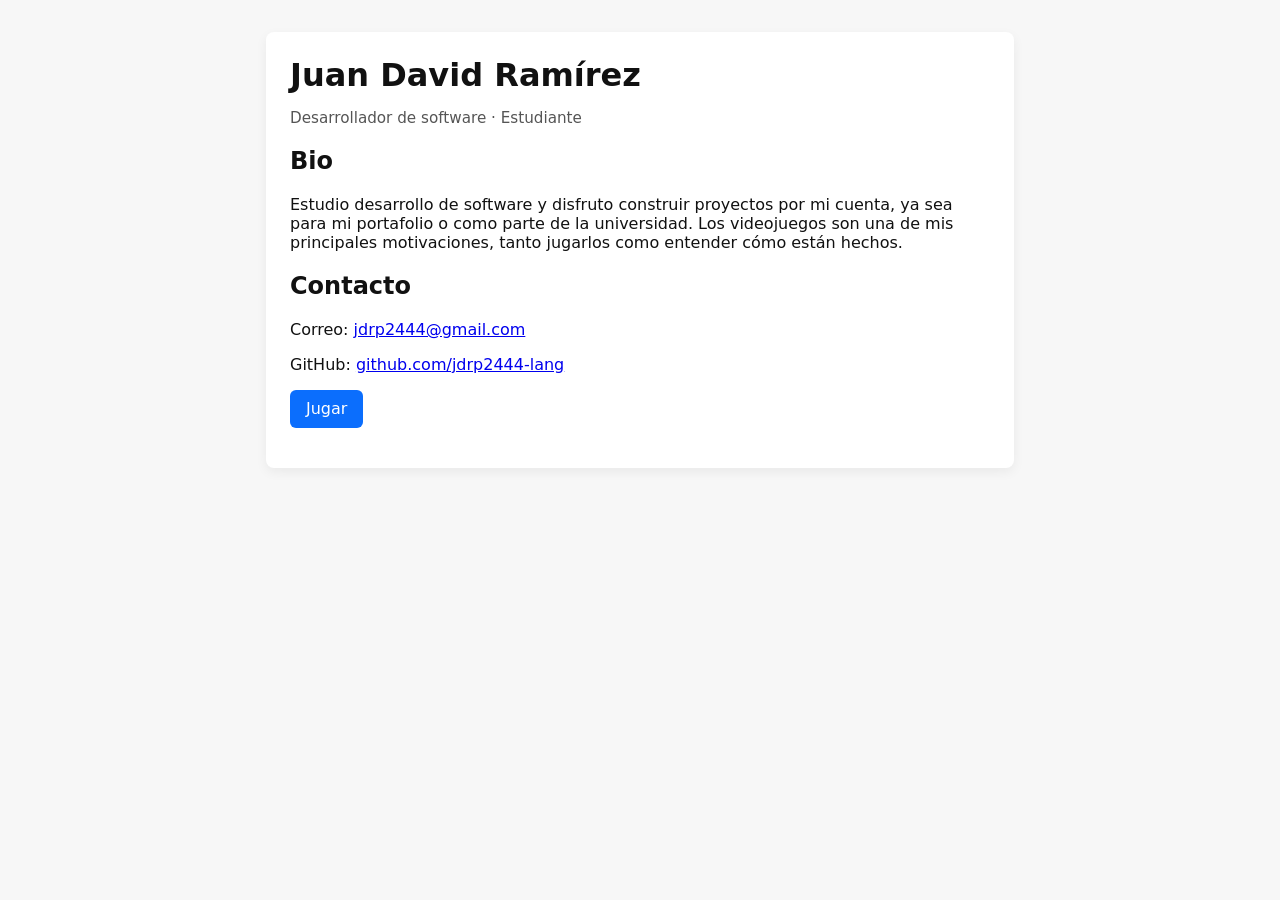
<file: index.html>
<!doctype html>
<html lang="es">    
<head>
	<meta charset="utf-8">
	<meta name="viewport" content="width=device-width,initial-scale=1">
	<title>Serpiente Analytics</title>

	<!-- Google tag (gtag.js) -->
	<script async src="https://www.googletagmanager.com/gtag/js?id=G-P49GZ44WM7"></script>
	<script>
		window.dataLayer = window.dataLayer || [];
		function gtag(){dataLayer.push(arguments);}
		gtag('js', new Date());
		gtag('config', 'G-P49GZ44WM7');
	</script>

	<style>
		body{font-family:system-ui,-apple-system,Segoe UI,Roboto,Arial;margin:2rem;background:#f7f7f7;color:#111}
		.container{max-width:700px;margin:0 auto;background:#fff;padding:1.5rem;border-radius:8px;box-shadow:0 4px 12px rgba(0,0,0,.06)}
		header h1{margin:0 0 .25rem}
		section{margin:1rem 0}
		.button-link{display:inline-block;padding:.6rem 1rem;background:#0b6efd;color:#fff;text-decoration:none;border-radius:6px}
		.muted{color:#555;font-size:.95rem}
	</style>
</head>
<body>
	<div class="container">
		<header>
			<h1>Juan David Ramírez</h1>
			<p class="muted">Desarrollador de software · Estudiante</p>
		</header>

		<section id="bio">
			<h2>Bio</h2>
			<p>Estudio desarrollo de software y disfruto construir proyectos por mi cuenta, ya sea para mi portafolio o como parte de la universidad. Los videojuegos son una de mis principales motivaciones, tanto jugarlos como entender cómo están hechos.</p>
		</section>

		<section id="contacto">
			<h2>Contacto</h2>
			<p>Correo: <a href="mailto:jdrp2444@gmail.com">jdrp2444@gmail.com</a></p>
			<p>GitHub: <a href="https://github.com/jdrp2444-lang" target="_blank" rel="noopener">github.com/jdrp2444-lang</a></p>
		</section>

		<p>
			<a class="button-link" href="juego.html">Jugar</a>
		</p>
	</div>
</body>
</html>
</file>
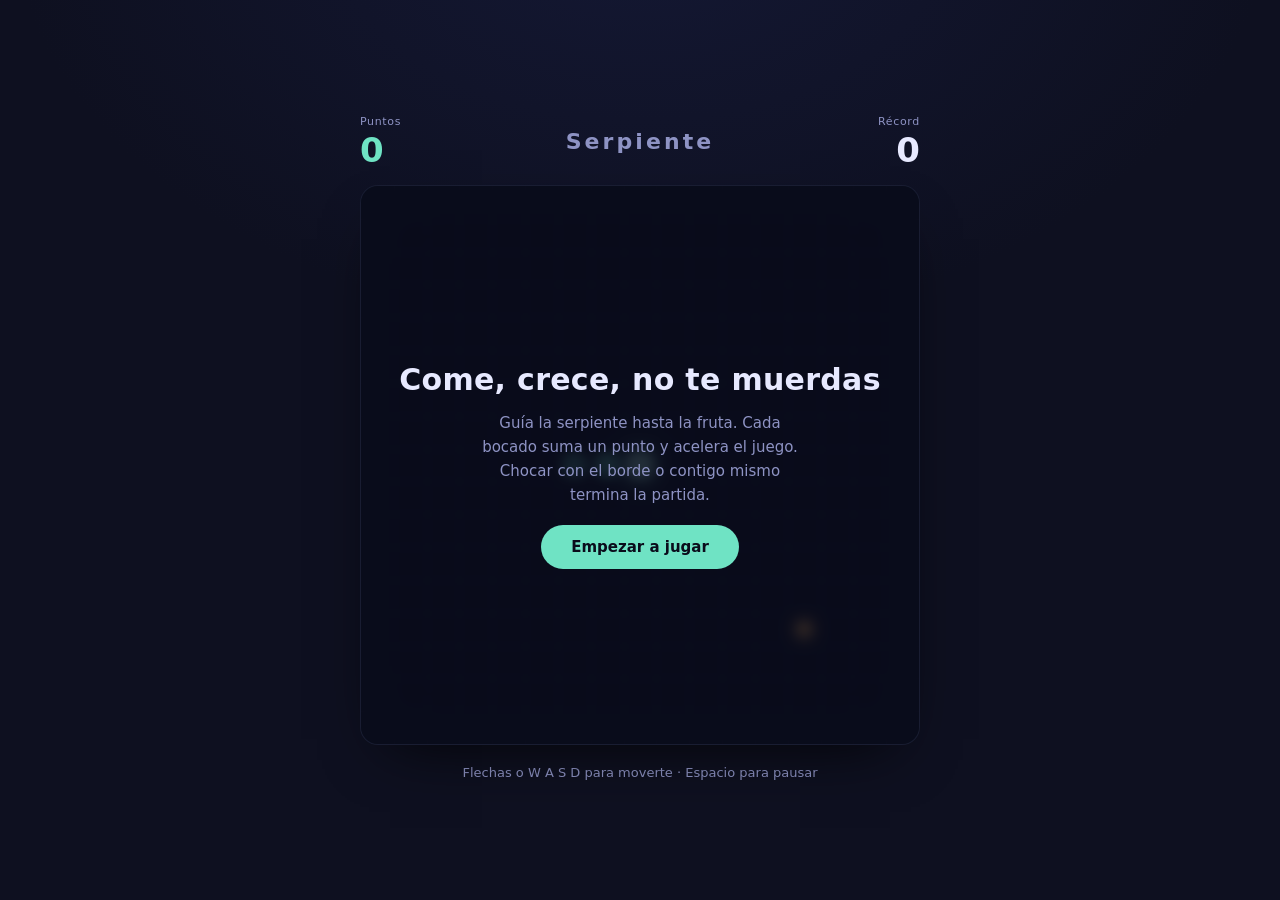
<file: juego.html>
<!DOCTYPE html>
<html lang="es">
<head>
<meta charset="utf-8">
<meta name="viewport" content="width=device-width, initial-scale=1, viewport-fit=cover">
<title>Serpiente</title>

<!-- Google tag (gtag.js) -->
<script async src="https://www.googletagmanager.com/gtag/js?id=G-P49GZ44WM7"></script>
<script>
  window.dataLayer = window.dataLayer || [];
  function gtag(){dataLayer.push(arguments);}
  gtag('js', new Date());
  gtag('config', 'G-P49GZ44WM7');
</script>

<link rel="stylesheet" href="css/styles.css">
</head>

<body>

<main class="wrap">
  <header class="hud">
    <div class="stat">
      <span class="stat-label">Puntos</span>
      <span class="stat-value" id="score">0</span>
    </div>
    <h1 class="title">Serpiente</h1>
    <div class="stat right">
      <span class="stat-label">Récord</span>
      <span class="stat-value" id="best">0</span>
    </div>
  </header>

  <div class="board">
    <canvas id="cv"></canvas>

    <div class="screen" id="startScreen">
      <h2>Come, crece, no te muerdas</h2>
      <p>Guía la serpiente hasta la fruta. Cada bocado suma un punto y acelera el juego. Chocar con el borde o contigo mismo termina la partida.</p>
      <button id="startBtn">Empezar a jugar</button>
    </div>

    <div class="screen" id="pauseScreen" hidden>
      <h2>En pausa</h2>
      <p>Pulsa espacio o el botón para continuar donde lo dejaste.</p>
      <button id="resumeBtn">Continuar</button>
    </div>

    <div class="screen over" id="overScreen" hidden>
      <h2 id="overTitle">Fin de la partida</h2>
      <div class="final" id="finalScore">0</div>
      <p id="overMsg">Chocaste contra el muro.</p>
      <button id="againBtn">Jugar otra vez</button>
    </div>
  </div>

  <div class="pad" id="pad">
    <button data-dir="up" aria-label="Arriba">↑</button>
    <button data-dir="left" aria-label="Izquierda">←</button>
    <button data-dir="down" aria-label="Abajo">↓</button>
    <button data-dir="right" aria-label="Derecha">→</button>
  </div>

  <p class="hint">Flechas o W A S D para moverte · Espacio para pausar</p>
</main>
<script src="js/game.js"></script>
<script src="js/analytics.js"></script>
</body>
</html>
</file>
<file: css/styles.css>
:root{
    --bg:#0E1020;
    --bg-2:#141834;
    --board:#0A0C1B;
    --grid:rgba(160,175,255,.055);
    --snake:#6FE3C4;
    --snake-head:#B6F7E4;
    --food:#FFB454;
    --ink:#E7E9FF;
    --ink-soft:#8E93C4;
    --danger:#FF6B81;
    --radius:18px;
  }

  *{box-sizing:border-box}

  html,body{height:100%}

  body{
    margin:0;
    background:
      radial-gradient(900px 600px at 50% -10%, var(--bg-2), transparent 70%),
      var(--bg);
    color:var(--ink);
    font-family:"Avenir Next","Segoe UI",system-ui,-apple-system,"Helvetica Neue",Arial,sans-serif;
    display:flex;
    align-items:center;
    justify-content:center;
    padding:clamp(12px,3vw,28px);
    -webkit-tap-highlight-color:transparent;
  }

  .wrap{
    width:min(560px,100%);
    display:flex;
    flex-direction:column;
    gap:clamp(10px,2vh,18px);
  }

  /* ---------- Marcador ---------- */
  .hud{
    display:grid;
    grid-template-columns:1fr auto 1fr;
    align-items:center;
    gap:12px;
  }

  .title{
    margin:0;
    font-size:clamp(17px,4.5vw,22px);
    font-weight:600;
    letter-spacing:.14em;
    color:var(--ink-soft);
  }

  .stat{display:flex;flex-direction:column;line-height:1}
  .stat.right{align-items:flex-end}

  .stat-label{
    font-size:11px;
    letter-spacing:.06em;
    color:var(--ink-soft);
    margin-bottom:6px;
  }

  .stat-value{
    font-size:clamp(26px,7vw,34px);
    font-weight:700;
    font-variant-numeric:tabular-nums;
  }

  #score{color:var(--snake)}

  /* ---------- Tablero ---------- */
  .board{
    position:relative;
    aspect-ratio:1/1;
    width:100%;
    border-radius:var(--radius);
    background:var(--board);
    border:1px solid rgba(160,175,255,.1);
    box-shadow:0 24px 60px -30px rgba(0,0,0,.95), inset 0 0 70px rgba(111,227,196,.05);
    overflow:hidden;
    touch-action:none;
  }

  canvas{display:block;width:100%;height:100%}

  /* ---------- Pantallas ---------- */
  .screen{
    position:absolute;
    inset:0;
    display:flex;
    flex-direction:column;
    align-items:center;
    justify-content:center;
    gap:14px;
    padding:24px;
    text-align:center;
    background:rgba(10,12,27,.86);
    backdrop-filter:blur(6px);
    -webkit-backdrop-filter:blur(6px);
    transition:opacity .22s ease;
  }

  .screen[hidden]{display:none}

  .screen h2{
    margin:0;
    font-size:clamp(22px,6vw,30px);
    font-weight:700;
    letter-spacing:.01em;
  }

  .screen p{
    margin:0;
    max-width:34ch;
    color:var(--ink-soft);
    font-size:clamp(13px,3.4vw,15px);
    line-height:1.6;
  }

  .final{
    font-size:clamp(40px,12vw,58px);
    font-weight:700;
    color:var(--food);
    line-height:1;
    font-variant-numeric:tabular-nums;
  }

  .over h2{color:var(--danger)}

  button{
    font:inherit;
    cursor:pointer;
    border:0;
    color:var(--board);
    background:var(--snake);
    padding:13px 30px;
    border-radius:999px;
    font-weight:700;
    font-size:15px;
    margin-top:4px;
    transition:transform .12s ease, background .12s ease;
  }

  button:hover{background:var(--snake-head)}
  button:active{transform:scale(.96)}
  button:focus-visible,
  .pad button:focus-visible{outline:2px solid var(--food);outline-offset:3px}

  /* ---------- Controles táctiles ---------- */
  .pad{
    display:none;
    grid-template-columns:repeat(3,1fr);
    grid-template-areas:". up ." "left down right";
    gap:8px;
    max-width:250px;
    margin:0 auto;
    width:100%;
  }

  .pad button{
    margin:0;
    background:rgba(160,175,255,.08);
    color:var(--ink);
    border-radius:14px;
    padding:16px 0;
    font-size:19px;
  }

  .pad button:hover{background:rgba(160,175,255,.16)}

  [data-dir="up"]{grid-area:up}
  [data-dir="left"]{grid-area:left}
  [data-dir="down"]{grid-area:down}
  [data-dir="right"]{grid-area:right}

  .hint{
    margin:0;
    text-align:center;
    color:var(--ink-soft);
    font-size:13px;
    line-height:1.6;
  }

  @media (hover:none) and (pointer:coarse){
    .pad{display:grid}
    .hint{display:none}
  }

  @media (prefers-reduced-motion:reduce){
    *{transition:none !important}
  }
</file>
